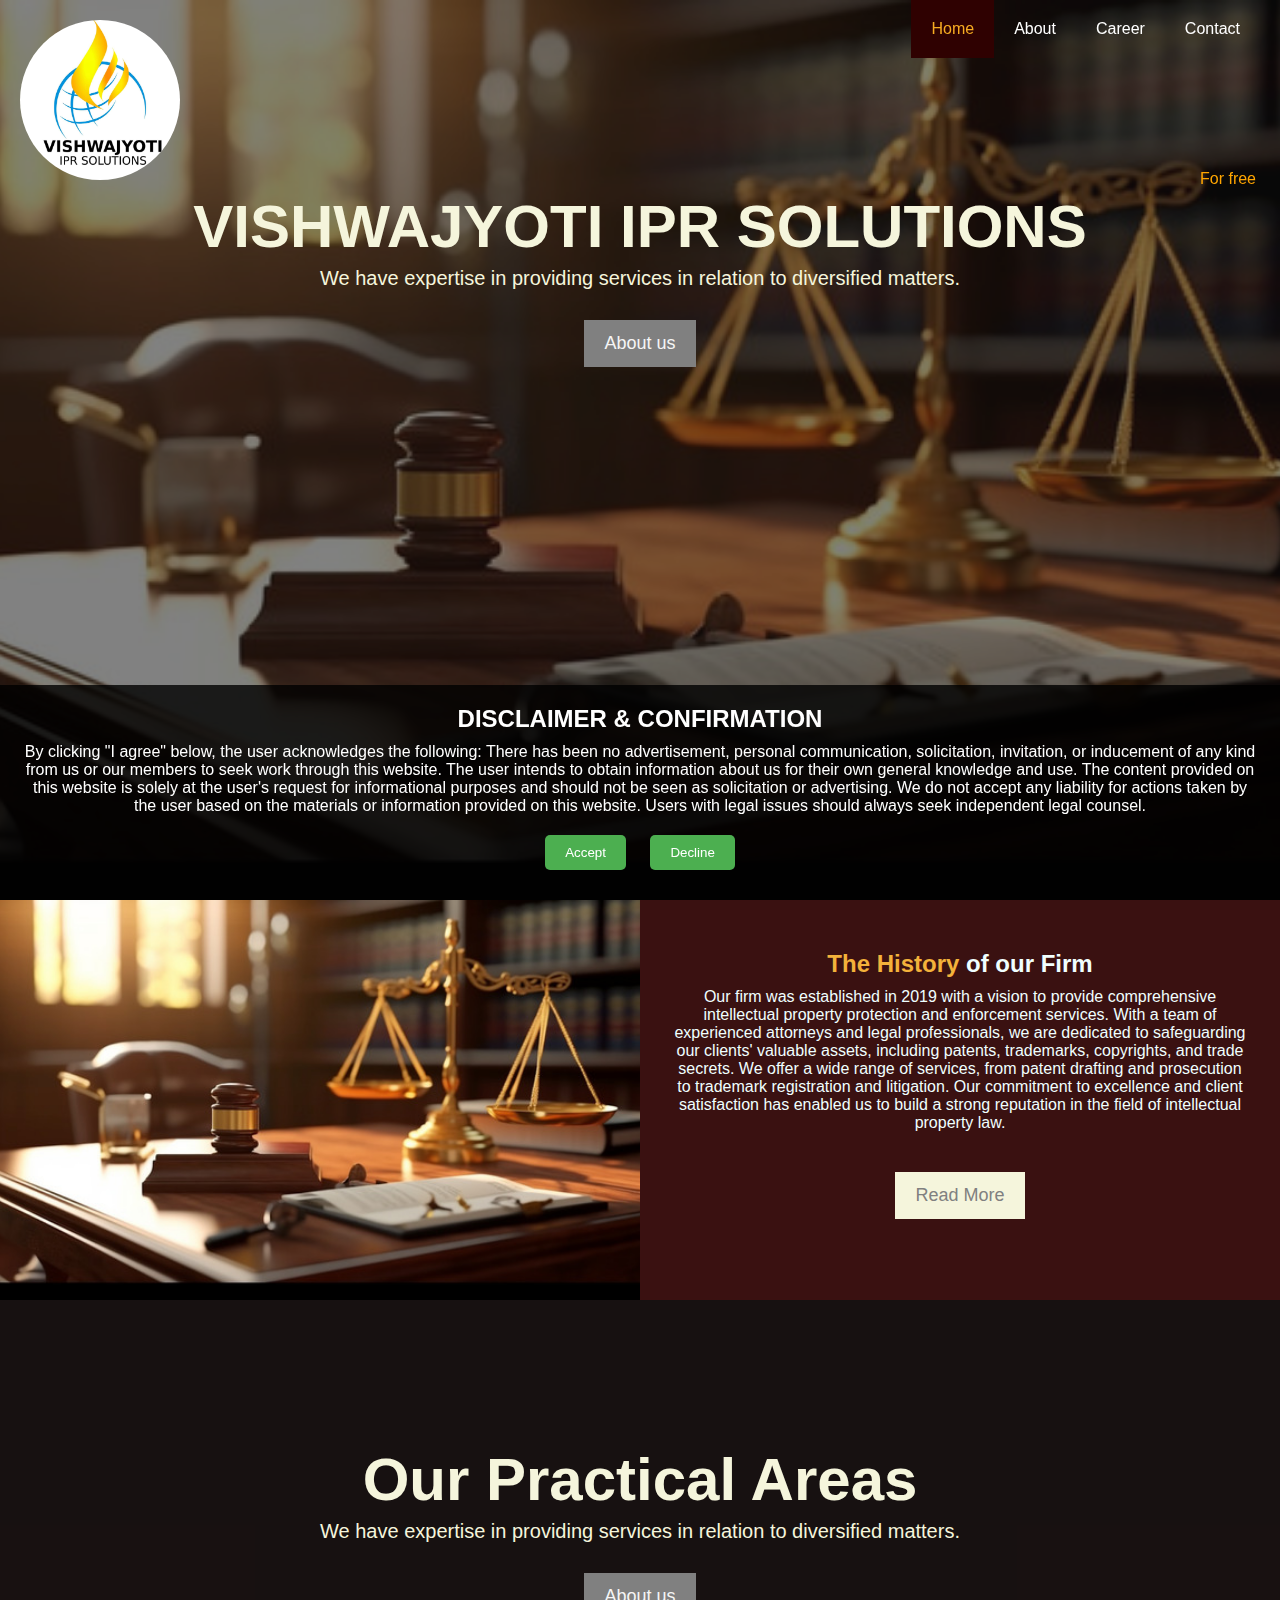
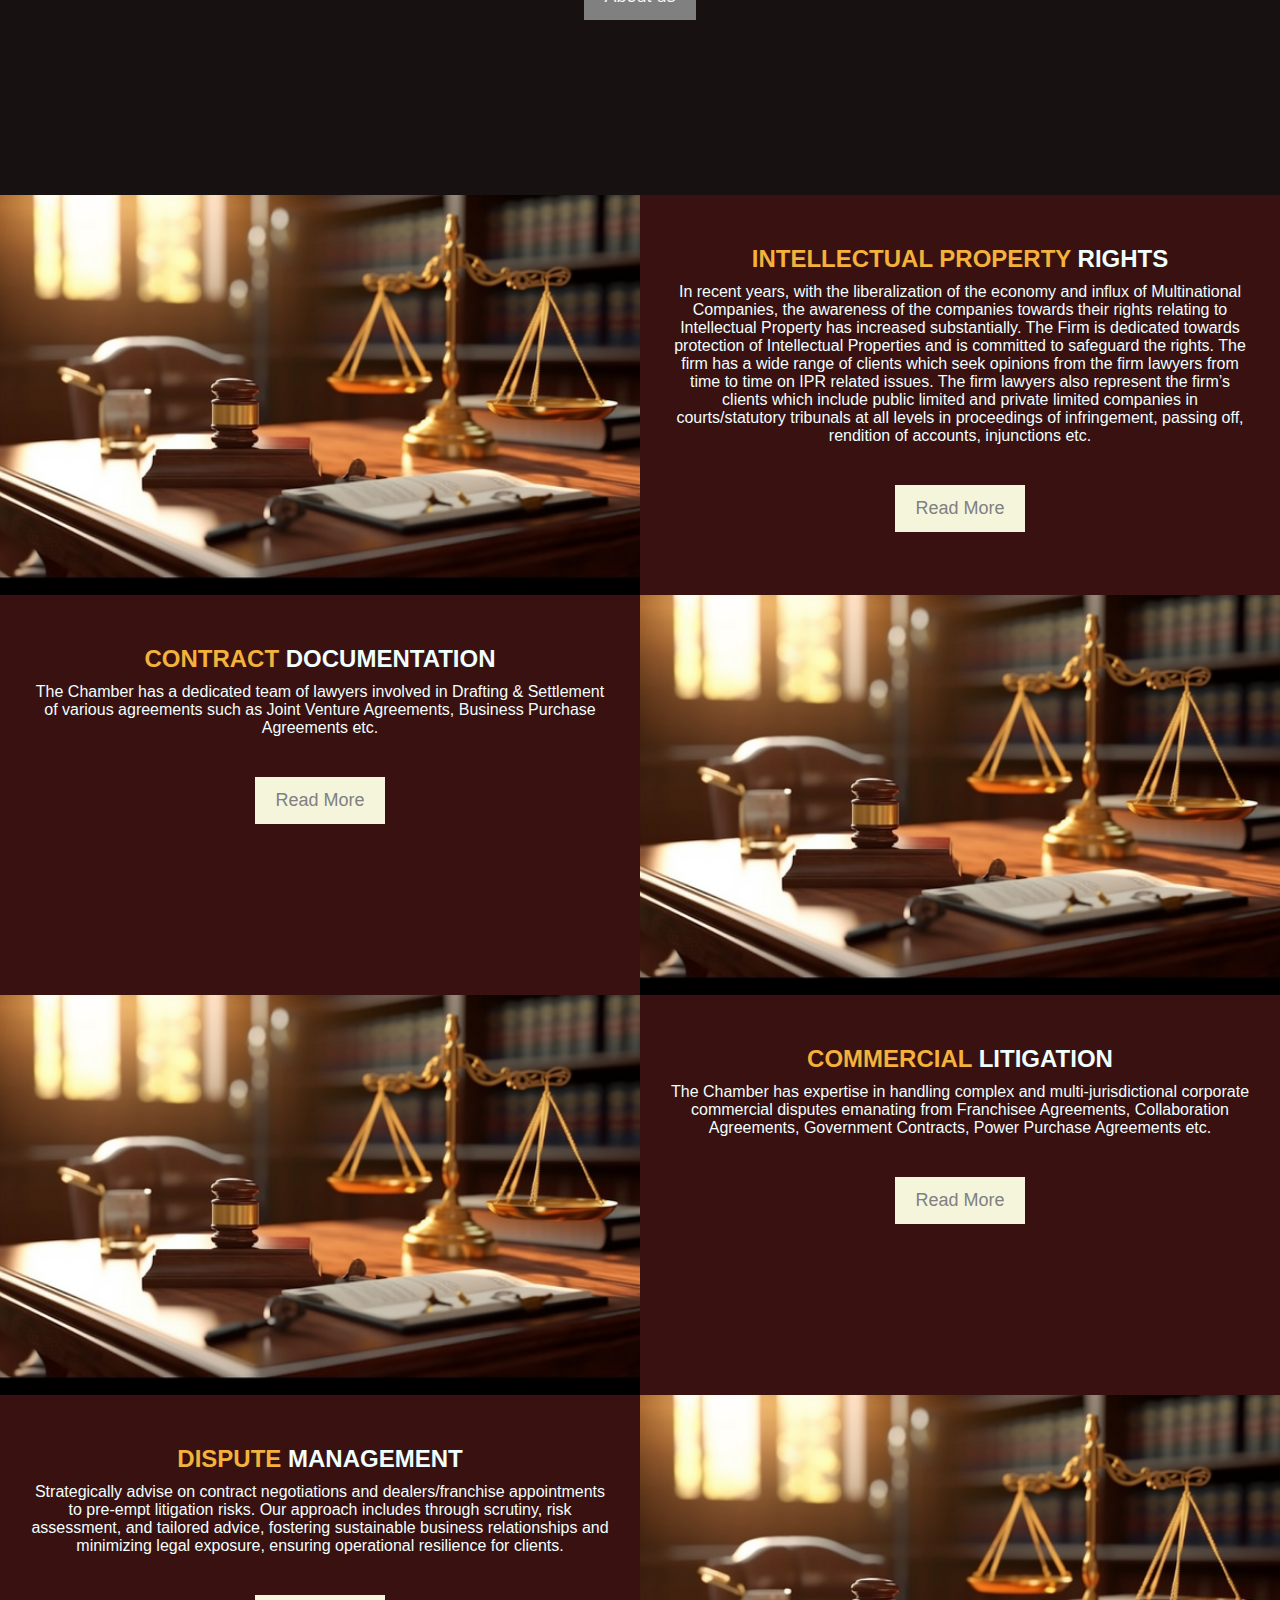
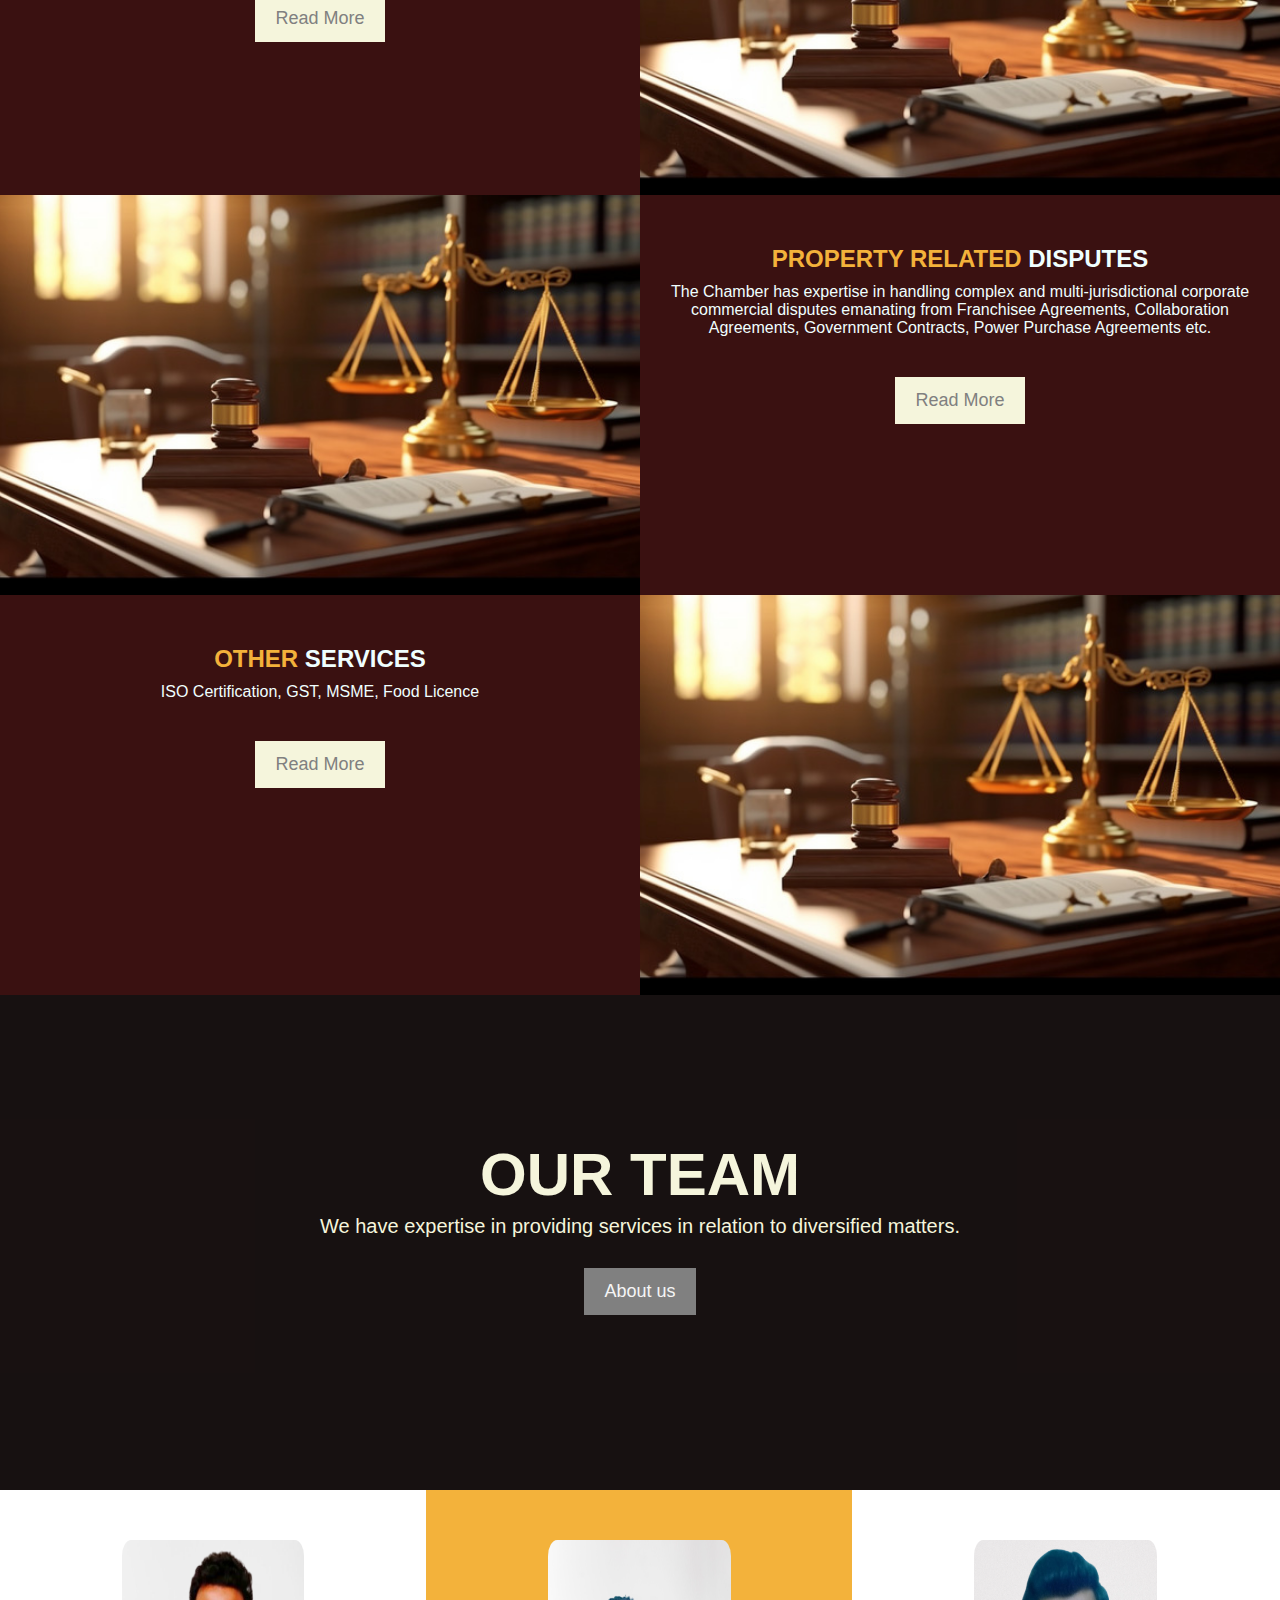
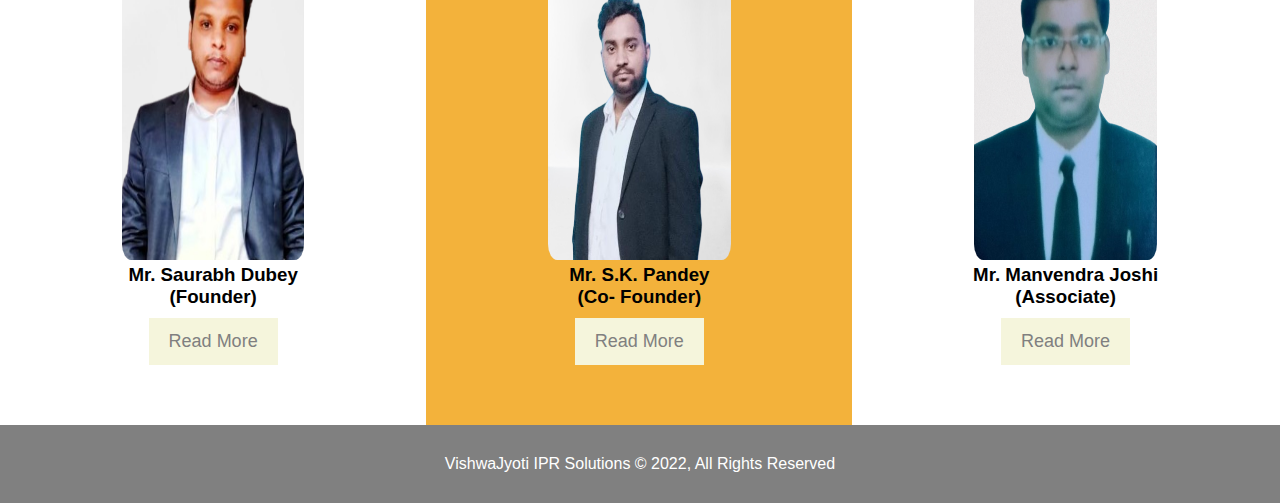
<file: index.html>
<!DOCTYPE html>
<html lang="en">
  <head>
    <meta charset="UTF-8" />
    <meta http-equiv="X-UA-Compatible" content="IE=edge" />
    <meta name="viewport" content="width=device-width, initial-scale=1.0" />
    <title>VishwaJyoti IPR Solutions</title>
    <link rel="stylesheet" href="https://fonts.googleapis.com/css2?family=Material+Symbols+Outlined:opsz,wght,FILL,GRAD@20..48,100..700,0..1,-50..200&icon_names=calendar_month" />
    <link rel="stylesheet" href="css/styles.css" />
    <style>
      .cookie-consent {
          position: fixed;
          bottom: 0;
          left: 0;
          right: 0;
          background-color: rgba(0, 0, 0, 0.8);
          color: white;
          padding: 20px;
          text-align: center;
          display: none;
      }

      .cookie-consent button {
          padding: 10px 20px;
          margin: 10px;
          cursor: pointer;
          background-color: #4CAF50; /* Green */
          color: white;
          border: none;
          border-radius: 5px;
      }

      .cookie-consent button:hover {
          background-color: #45a049;
      }
  </style>
  </head>
  <body>
    <header>
      <nav id="navbar">
        <div class="container">
          <h1 class="logo">
            
            <a href="index.html"><img src="./Images/Ipr_logo.jpg" alt="" id="ipr"></a>
          </h1>
          <ul>
            <li>
              <a href="index.html" class="current">Home</a>
            </li>
            <li>
              <a href="about.html">About</a>
            </li>

            <li>
              <a href="career.html">Career</a>
            </li>

            <li>
              <a href="contact.html">Contact</a>
            </li>
          </ul>
        </div>
      </nav>
    </header>

    <section id="first-section">
      <div class="bg-image">
        <div id="showcase">
          <div class="container">
            <div class="showcase-content">
              <h1 class="logo1">
            
                <a href="index.html"><img src="./Images/Ipr_logo.jpg" alt="" id="ipr"></a>
              </h1>
              <marquee behavior="" direction="left" id="marq"> For free Consultation or Inquiry Contact us on Mob +917065254670, Email info@vishwajyotiipr.in  </marquee>
              <h1><span class="text-primary4">VISHWAJYOTI </span>IPR SOLUTIONS</h1>
              <p class="lead">
                We have expertise in providing services in relation to diversified matters.  
              </p>
              <a class="btn" href="about.html" >About us</a>
             
            </div>
          </div>
        </div>
      </div>
    </section>

    

    <section id="home-info" class="bg-dark">
      <div class="info-img"></div>
      <div class="info-content">
        <h2><span class="text-primary">The History</span> of our Firm</h2>
        <p>
          Our firm was established in 2019 with a vision to provide comprehensive intellectual property protection and enforcement services. With a team of experienced attorneys and legal professionals, we are dedicated to safeguarding our clients' valuable assets, including patents, trademarks, copyrights, and trade secrets. We offer a wide range of services, from patent drafting and prosecution to trademark registration and litigation. Our commitment to excellence and client satisfaction has enabled us to build a strong reputation in the field of intellectual property law.
        </p>

        <a href="about.html" class="btn btn-light info-read-more-btn"
          >Read More</a
        >
      </div>
    </section>

    
    <section id="first-section">
      <div class="bg-image1">
        <div id="showcase">
          <div class="container">
            <div class="showcase-content">
              <h1><span class="text-primary4">Our Practical </span>Areas</h1>
              <p class="lead">
                We have expertise in providing services in relation to diversified matters.  
              </p>
              <a class="btn" href="about.html">About us</a>
             
            </div>
          </div>
        </div>
      </div>
    </section>
    


    <section id="home-info" class="bg-dark">
      <div class="info-img"></div>
      <div class="info-content">
        <h2><span class="text-primary">INTELLECTUAL PROPERTY </span> RIGHTS</h2>
        <p>
          In recent years, with the liberalization of the economy and influx of Multinational Companies, the awareness of the companies towards their rights relating to Intellectual Property has increased substantially. 
The Firm is dedicated towards protection of Intellectual Properties and is committed to safeguard the rights. The firm has a wide range of clients which seek opinions from the firm lawyers from time to time on IPR related issues. The firm lawyers also represent the firm’s clients which include public limited and private limited companies in courts/statutory tribunals at all levels in proceedings of infringement, passing off, rendition of accounts, injunctions etc.
</p>

        <a href="about.html" class="btn btn-light info-read-more-btn"
          >Read More</a
        >
      </div>
    </section>

    <section id="home-info" class="bg-dark">
      <div class="info-img1"></div>
      <div class="info-content">
        <h2><span class="text-primary">CONTRACT </span> DOCUMENTATION</h2>
        <p>
          The Chamber has a dedicated team of lawyers involved in Drafting & Settlement of various agreements such as Joint Venture Agreements, Business Purchase Agreements etc.
        </p>

        <a href="about.html" class="btn btn-light info-read-more-btn"
          >Read More</a
        >
      </div>
    </section>

    <section id="home-info" class="bg-dark">
      <div class="info-img"></div>
      <div class="info-content">
        <h2><span class="text-primary">COMMERCIAL  </span> LITIGATION</h2>
        <p>
          The Chamber has expertise in handling complex and multi-jurisdictional corporate commercial disputes emanating from Franchisee Agreements, Collaboration Agreements, Government Contracts, Power Purchase Agreements etc.
</p>

        <a href="about.html" class="btn btn-light info-read-more-btn"
          >Read More</a
        >
      </div>
    </section>

    <section id="home-info" class="bg-dark">
      <div class="info-img1"></div>
      <div class="info-content">
        <h2><span class="text-primary">DISPUTE </span> MANAGEMENT</h2>
        <p>
          Strategically advise on contract negotiations and dealers/franchise appointments to pre-empt litigation risks. Our approach includes through scrutiny, risk assessment, and tailored advice, fostering sustainable business relationships and minimizing legal exposure, ensuring operational resilience for clients. 
        </p>

        <a href="about.html" class="btn btn-light info-read-more-btn"
          >Read More</a
        >
      </div>
    </section>

    <section id="home-info" class="bg-dark">
      <div class="info-img"></div>
      <div class="info-content">
        <h2><span class="text-primary">PROPERTY RELATED   </span> DISPUTES</h2>
        <p>
          The Chamber has expertise in handling complex and multi-jurisdictional corporate commercial disputes emanating from Franchisee Agreements, Collaboration Agreements, Government Contracts, Power Purchase Agreements etc.
</p>

        <a href="about.html" class="btn btn-light info-read-more-btn"
          >Read More</a
        >
      </div>
    </section>

    <section id="home-info" class="bg-dark">
      <div class="info-img1"></div>
      <div class="info-content">
        <h2><span class="text-primary">OTHER </span> SERVICES</h2>
        <p>
          ISO Certification, GST, MSME, Food Licence 
        </p>

        <a href="about.html" class="btn btn-light info-read-more-btn"
          >Read More</a
        >
      </div>
    </section>

    <section id="first-section">
      <div class="bg-image1">
        <div id="showcase1">
          <div class="container">
            <div class="showcase-content">
              <h1><span class="text-primary4">OUR TEAM </span></h1>
              <p class="lead">
                We have expertise in providing services in relation to diversified matters.  
              </p>
              <a class="btn" href="about.html">About us</a>
             
            </div>
          </div>
        </div>
      </div>
    </section>

    <section id="features">
      <div class="box">
        <img src="/Images/saurabh_pic_index5.png" alt="" />
        <h3>Mr. Saurabh Dubey</h3><h3>(Founder)</h3>
        <p>
          <a href="about.html" class="btn btn-light info-read-more-btn"
          >Read More</a
        >
        </p>
      </div>
      <div class="box bg-primary">
        <img src="/Images/sarvesh_pic_index.png" alt="" />
        <h3>Mr. S.K. Pandey
        </h3><h3>(Co- Founder)</h3>
        <p>
          <a href="about.html" class="btn btn-light info-read-more-btn"
          >Read More</a
        >
        </p>
      </div>
      <div class="box">
        <img src="/Images/manvinder_pic_index.png" alt="" />
        <h3>Mr. Manvendra Joshi
        </h3> <h3>(Associate)</h3>
        <p>
          <a href="about.html" class="btn btn-light info-read-more-btn"
          >Read More</a
        >
        </p>
      </div>
    </section>

    

    

    <div class="clear-floats"></div>

    <div class="cookie-consent" id="cookieConsent">
      <h2>DISCLAIMER & CONFIRMATION</h2>
      <p>By clicking "I agree" below, the user acknowledges the following:

        There has been no advertisement, personal communication, solicitation, invitation, or inducement of any kind from us or our members to seek work through this website.
        
        The user intends to obtain information about us for their own general knowledge and use. The content provided on this website is solely at the user's request for informational purposes and should not be seen as solicitation or advertising.
        
        We do not accept any liability for actions taken by the user based on the materials or information provided on this website. Users with legal issues should always seek independent legal counsel.</p>
      <button id="acceptBtn">Accept</button>
      <button id="declineBtn">Decline</button>
  </div>

    <footer id="main-footer">
      <p>VishwaJyoti IPR Solutions &copy; 2022, All Rights Reserved</p>
    </footer>

    <script>
      window.onload = function() {
          var cookieConsent = document.getElementById('cookieConsent');
          cookieConsent.style.display = 'block';

          document.getElementById('acceptBtn').addEventListener('click', function() {
              cookieConsent.style.display = 'none';
              // alert('Cookies accepted.'); // Replace this with your actual action
              // window.location.href = 'https://www.example.com';
          });

          document.getElementById('declineBtn').addEventListener('click', function() {
              cookieConsent.style.display = 'none';
              // alert('Cookies declined.'); // Replace this with your actual action
              window.location.href = 'https://www.google.com';
          });
      }
  </script>
    
  </body>
</html>
</file>
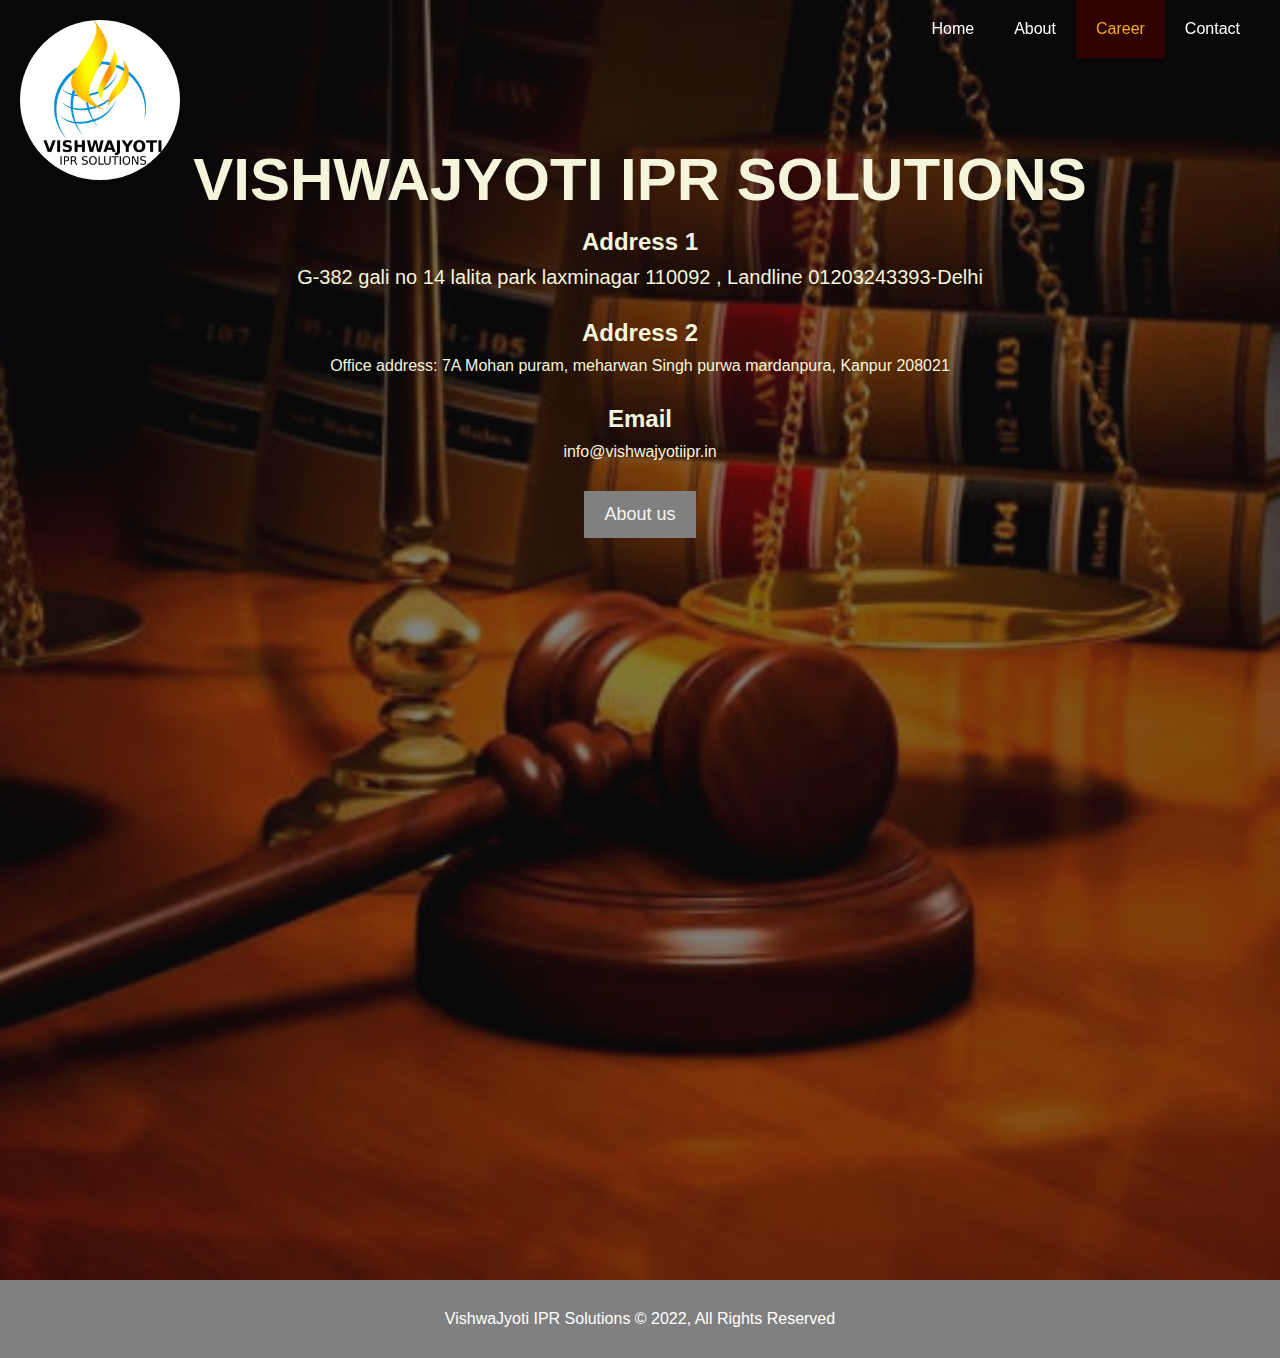
<file: career.html>
<!DOCTYPE html>
<html lang="en">
  <head>
    <meta charset="UTF-8" />
    <meta http-equiv="X-UA-Compatible" content="IE=edge" />
    <meta name="viewport" content="width=device-width, initial-scale=1.0" />
    <title>VishwaJyoti IPR Solutions</title>
    <link rel="stylesheet" href="https://fonts.googleapis.com/css2?family=Material+Symbols+Outlined:opsz,wght,FILL,GRAD@20..48,100..700,0..1,-50..200&icon_names=calendar_month" />
    <link rel="stylesheet" href="css/styles.css" />
  </head>
  <body>
    <header>
      <nav id="navbar">
        <div class="container">
          <h1 class="logo">
            
            <a href="index.html"><img src="./Images/Ipr_logo.jpg" alt="" id="ipr"></a>
          </h1>
          <ul>
            <li>
              <a href="index.html" >Home</a>
            </li>
            <li>
              <a href="about.html">About</a>
            </li>

            <li>
              <a href="career.html" class="current">Career</a>
            </li>

            <li>
              <a href="contact.html" >Contact</a>
            </li>
          </ul>
        </div>
      </nav>
    </header>

    <section id="first-section">
      <div class="bg-image3">
        <div id="showcase3">
          <div class="container">
            <div class="showcase-content">
              <h1><span class="text-primary4">VISHWAJYOTI </span>IPR SOLUTIONS</h1>
              <br>
              <h2>Address 1</h2>
              <p class="lead">
                G-382 gali no 14 lalita park laxminagar 110092 , Landline 01203243393-Delhi 
              </p>
             

                <h2>Address 2</h2>
              <p>Office address:

                7A Mohan puram, meharwan Singh purwa mardanpura, Kanpur 208021</p>
             

              <!-- <h2>Office 1</h2>
              <p> B-3, First Floor, Jangpura Extension, 
                New Delhi - 110014.
                </p> -->

                <h2>Email</h2>
              <p> info@vishwajyotiipr.in
                  
                </p>

             

               

                <a class="btn" href="about.html">About us</a>
             
            </div>
          </div>
        </div>
      </div>
    </section>

    

    <footer id="main-footer">
      <p>VishwaJyoti IPR Solutions &copy; 2022, All Rights Reserved</p>
    </footer>
  </body>
</html>
</file>
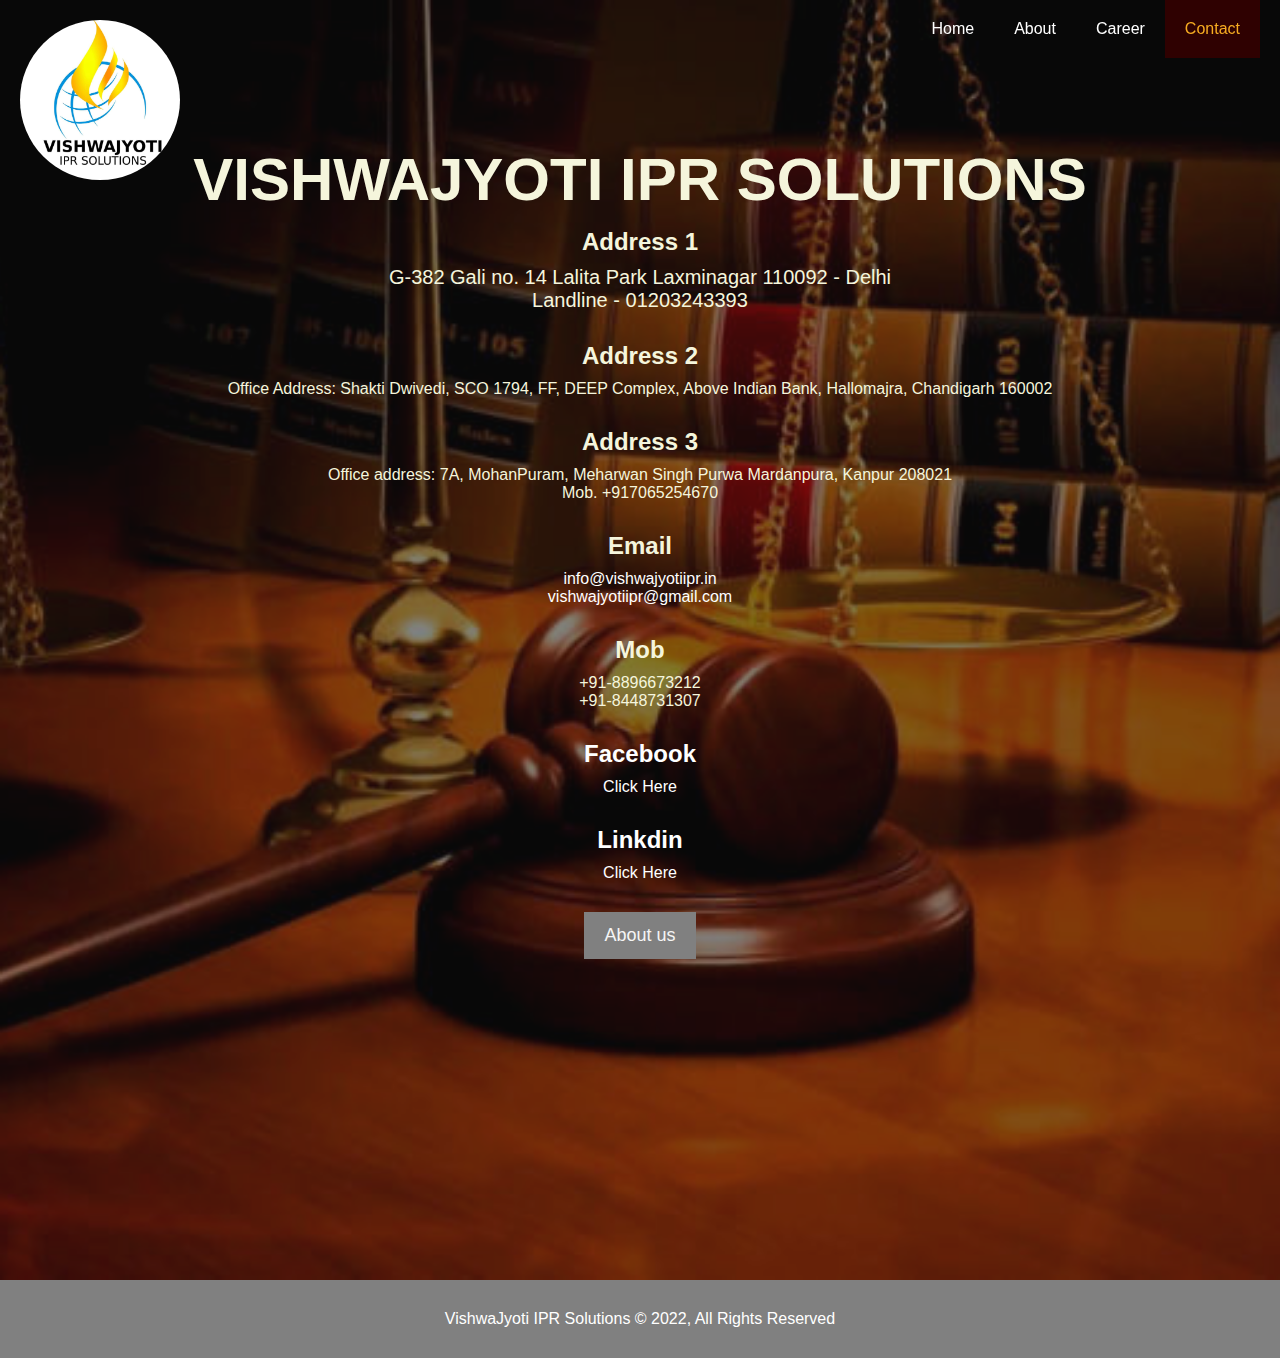
<file: contact.html>
<!DOCTYPE html>
<html lang="en">
  <head>
    <meta charset="UTF-8" />
    <meta http-equiv="X-UA-Compatible" content="IE=edge" />
    <meta name="viewport" content="width=device-width, initial-scale=1.0" />
    <title>VishwaJyoti IPR Solutions</title>
    <link rel="stylesheet" href="https://fonts.googleapis.com/css2?family=Material+Symbols+Outlined:opsz,wght,FILL,GRAD@20..48,100..700,0..1,-50..200&icon_names=calendar_month" />
    <link rel="stylesheet" href="css/styles.css" />
  </head>
  <body>
    <header>
      <nav id="navbar">
        <div class="container">
          <h1 class="logo">
            
            <a href="index.html"><img src="./Images/Ipr_logo.jpg" alt="" id="ipr"></a>
          </h1>
          <ul>
            <li>
              <a href="index.html" >Home</a>
            </li>
            <li>
              <a href="about.html">About</a>
            </li>

            <li>
              <a href="career.html">Career</a>
            </li>

            <li>
              <a href="contact.html" class="current">Contact</a>
            </li>
          </ul>
        </div>
      </nav>
    </header>

    <section id="first-section">
      <div class="bg-image3">
        <div id="showcase3">
          <div class="container">
            <div class="showcase-content">
              <h1><span class="text-primary4">VISHWAJYOTI </span>IPR SOLUTIONS</h1>
              <br>
              <h2>Address 1</h2>
              <p class="lead">
                G-382 Gali no. 14 Lalita Park Laxminagar 110092 - Delhi <br> Landline - 01203243393 </p>
                
              <h2>Address 2</h2>
              <p>Office Address:

                Shakti Dwivedi,
                SCO 1794, FF, DEEP Complex, Above Indian Bank,
                Hallomajra, Chandigarh 160002</p>

                <h2>Address 3</h2>
              <p>Office address:

                7A, MohanPuram, Meharwan Singh Purwa Mardanpura, Kanpur 208021 <br>
                Mob. +917065254670</p>
             

              <!-- <h2>Office 1</h2>
              <p> B-3, First Floor, Jangpura Extension, 
                New Delhi - 110014.
                </p> -->

                <h2>Email</h2>
              <p > 
                <a href="https://mail.google.com/mail/u/0/#inbox?compose=DmwnWrRlRHvNbqlWZJCrllhvGxVpxlKsMHsLKCxqJqRQdWndhNxXMBHBVGKVfvLFrjCnlBjWQCVG" style="color: white;"> info@vishwajyotiipr.in</a>   <br>   <a href="https://mail.google.com/mail/u/0/#inbox?compose=DmwnWrRlRHvNbqlWZJCrllhvGxVpxlKsMHsLKCxqJqRQdWndhNxXMBHBVGKVfvLFrjCnlBjWQCVG" style="color: white;">vishwajyotiipr@gmail.com</a>
                  
                </p>

                <h2>Mob</h2>
              <p> +91-8896673212 <br>  +91-8448731307
                </p>

                <h2><a href="https://www.facebook.com/profile.php?id=100076149278268&mibextid=ZbWKwL" style="color:white;">Facebook</a></h2>
                <p> <a href="https://www.facebook.com/profile.php?id=100076149278268&mibextid=ZbWKwL" style="color:white;">Click Here</a>
                </p>

                <h2><a href="https://www.linkedin.com/in/vishwajyoti-ipr-solutions-52b103250?utm_source=share&utm_campaign=share_via&utm_content=profile&utm_medium=android_app" style="color:white;">Linkdin</a></h2>
                <p> <a href="https://www.linkedin.com/in/vishwajyoti-ipr-solutions-52b103250?utm_source=share&utm_campaign=share_via&utm_content=profile&utm_medium=android_app" style="color:white;">Click Here</a>
                </p>

                <a class="btn" href="about.html">About us</a>
             
            </div>
          </div>
        </div>
      </div>
    </section>

    

    <footer id="main-footer">
      <p>VishwaJyoti IPR Solutions &copy; 2022, All Rights Reserved</p>
    </footer>
  </body>
</html>
</file>
<file: css/styles.css>
* {
  margin: 0;
  padding: 0;
  box-sizing: border-box;
}
html,
body {
  font-family: Arial, Helvetica, sans-serif;
}

a {
  color: blue;
  text-decoration: none;
}

h1 {
  padding-bottom: 20px;
}

p {
  margin: 10px 0;
}

.text-primary {
  color: rgb(243, 178, 59);
}

.lead {
  font-size: 20px;
}

.btn {
  color: whitesmoke;
  display: inline-block;
  background-color: gray;
  padding: 13px 20px;
  border: none;
  cursor: pointer;
  font-size: 18px;
}

.btn:hover {
  background-color: rgb(63, 61, 61);
  color: orange;
}

.container {
  margin: auto;
  max-width: 100%;
  padding: 0 20px;
  overflow: auto;
}

.py-1 {
padding: 10px 0;
}

.py-2 {
padding: 20px 0;
}

.py-3 {
padding: 30px 0;
}

.heading-1 {
  font-size: 40px;
}








/* Navbar styles */
#navbar {
  
  color: yellowgreen;
  overflow: auto;
  position: fixed;
  width: 100%;
  
}

#navbar a {
  color: white;
}

#navbar h1 {
  float: left;
  padding-top: 20px;
}

#navbar ul {
  list-style: none;
  float: right;
}

#navbar ul li {
  float: left;
}

#navbar ul li a {
  display: block;
  padding: 20px;
  text-align: center;
}

#navbar ul li a:hover,
#navbar ul li a.current {
  background: rgb(47, 1, 1);
  color: rgb(247, 172, 33);
}

.bg-image {
  height: 100vh;
  
  /*  background: url('../Images/bg-1.jpg');
    background-position: center center;
    background-size: cover;
    background-repeat: no-repeat; */

  background: url("../Images/adv_4.jpg") no-repeat center center/cover;
  /* background-size: cover; */
}

.bg-image1 {
  height: 55vh;
  /*  background: url('../Images/bg-1.jpg');
    background-position: center center;
    background-size: cover;
    background-repeat: no-repeat; */

  /* background: url("../Images/adv_7.jpg") no-repeat center center/cover; */
  background-color: rgb(33, 20, 20);
}

.bg-image2 {
  height: 150vh;
  /*  background: url('../Images/bg-1.jpg');
    background-position: center center;
    background-size: cover;
    background-repeat: no-repeat; */

  background: url("../Images/adv_7.jpg") no-repeat center center/cover;
  /* background-color: rgb(33, 20, 20); */
}

.bg-image3 {
  height: 80em;
  /*  background: url('../Images/bg-1.jpg');
    background-position: center center;
    background-size: cover;
    background-repeat: no-repeat; */

  background: url("../Images/adv_7.jpg") no-repeat center center/cover;
  /* background-color: rgb(33, 20, 20); */
}

#showcase {
  background: rgba(15, 15, 15, 0.527);
  height: 100vh;
}



#showcase .showcase-content {
  color: beige;
  text-align: center;
  padding-top: 170px;
}

#showcase .showcase-content h1 {
  font-size: 60px;
  line-height: 20px;
}

#showcase .showcase-content p {
  padding-bottom: 20px;
}

#showcase1 {
  background: rgba(15, 15, 15, 0.527);
  height: 100%;
}

#showcase1 .showcase-content {
  color: beige;
  text-align: center;
  padding-top: 170px;
}

#showcase1 .showcase-content h1 {
  font-size: 60px;
  line-height: 20px;
}

#showcase1 .showcase-content p {
  padding-bottom: 20px;
}

#showcase2 {
  background: rgba(15, 15, 15, 0.527);
  height: 100%;
}

#showcase2 .showcase-content {
  color: beige;
  text-align: center;
  padding-top: 170px;
}

#showcase2 .showcase-content h1 {
  font-size: 60px;
  line-height: 20px;
}

#showcase2 .showcase-content p {
  padding-bottom: 20px;
}

#showcase3 {
  background: rgba(15, 15, 15, 0.527);
  height: 100%;
}

#showcase3 .showcase-content {
  color: beige;
  text-align: center;
  padding-top: 170px;
}

#showcase3 .showcase-content h1 {
  font-size: 60px;
  line-height: 20px;
}

#showcase3 .showcase-content p {
  padding-bottom: 20px;
}

/* Home info Section */

#home-info {
    height: 400px;
    display: flex;
    justify-content: center;
}

#home-info .info-img {
    height: 100%;
    width: 50%;
    background: url("../Images/adv_4.jpg") no-repeat center center/cover;
    
   
}

#home-info .info-img1 {
  height: 100%;
  width: 50%;
  background: url("../Images/adv_4.jpg") no-repeat center center/cover;
  order: 2;
 
}

#home-info .info-img2 {
  height: 100%;
  width: 50%;
  /* background: url("../Images/adv_4.jpg") no-repeat center center/cover; */
  background-color: white;
  
 
}

#home-info .info-content {
    height: 100%;
    width: 50%;
    float: right;
    text-align: center;
    padding: 50px 30px;
    overflow: hidden;
}

#home-info .info-content p {
    padding-bottom: 30px;
}



.bg-dark {
    background-color: rgb(58, 17, 17);
    color: azure;
}

.bg-dark1 {
  background-color: white;
  color: rgb(58, 17, 17);
}

.bg-primary {
  background-color: rgb(243, 178, 59);
  
  
}

#prs {

  height: 300%;
  
}

.btn-light {
    background-color: beige;
    color: gray;
}

/* Features */

#features {
  display: flex;
}

.box {
  
  width: 33.3%;
  
  padding: 50px;
  text-align: center;
}

.box img {
  height: 20em;
  width: 56%;
  border-radius: 5%;
  
}

.clear-floats {
  clear:both;
}

/* About-info */
#about-info .info-left {
  width: 50%;
  height: 100%;
  float: left;
  background-color: red;
}

#about-info .info-right {
  width: 50%;
  height: 100%;
  float: right;
  animation: rotate 10s linear infinite;
  
}

#about-info {
  background-color: red;
}

@keyframes rotate {
  0% { transform: rotateY(0deg); }
  100% { transform: rotateY(360deg);}
}



#about-info .info-right img {
  display: block;
  width: 70%;
  border-radius: 50%;
  margin: auto;
  
}

/* Testimonials */
#testimonials {
  height: 600px;
  padding-top: 100px;
  background: url("../Images/bg-4.jpg") no-repeat center center/cover;
  
}

#testimonials h2 {
  text-align: center;
  padding: 40px;
}

#testimonials .testimonial {
  padding: 20px;
  margin-bottom: 40px;
  border-radius: 5px;
  opacity: 0.9;
  height: 140px;
}

#testimonials .testimonial img {
  width: 100px;
  border-radius: 50%;
  float: left;
  margin-right: 20px;
  transition: transform 1s ease;
}

#testimonials .testimonial img:hover {
  transform: scale(1.3);
}





/* Contact form */

#contact-form .form-group {
  margin-bottom: 20px;
}

#contact-form label {
  display: block;
  margin-bottom: 5px;
}

#contact-form input,
#contact-form textarea {
  width: 100%;
  padding: 10px;
  border: 1px solid gray;
}

#contact-form textarea {
  height: 200px;
}

#contact-form input:focus {
  outline: none;
  border: 5px solid orangered;
}

.container .form-group select {
  width: 100%;
  padding: 10px;
  border-radius: 5px;
  border:rgb(63, 61, 61) 1px solid;
}

#contact-info {
  background-color: #333;
}


#code{
  display: inline-block;
  width: 30%;
  
 } 
 
 
 
 #phone{
   display: inline-block;
   width: 65%;
 }



/*Footer*/

.box3 {
  margin-top:  40px;
  background-color: #333;
}

#main-footer {
  background-color: grey;
  color: white;
  text-align: center;
  padding: 20px;
  position: sticky;
  margin-bottom: 0px;
  
}

#main-footer1 {
  position: absolute;
  bottom: 0;
  width: 100%;
  background-color: #f1f1f1;
  text-align: center;
  padding: 10px;
  
}

marquee {
  margin-top: 0%;
  font-size: 100%;
  color: orange;
  padding-bottom: 2%;
  
}

#ipr {
  height: 5em;
  border-radius: 50%;
  
}

.logo1 {
  display: none;
}




#adc {
  margin-top: 2%;
  border-radius: 50%;
  width: 40%;
  height: 80%;
}

#txt {
  font-size: 5rem;
}

#txtt {
  font-size: 2rem;
}

#abs {
  position: absolute;
  height: 100rem;
  width: 100vh;
  position: relative;
}

#lgg {
  height: 1em;
  border-radius: 50%;
  border: 9px solid orange;

}

#lggg {
  height: 2em;
  border-radius: 50%;
  border: 2px solid orange;
  margin-left: 5%;

}

#tdm {
  /* border: 2px solid white; */
  font-size: larger;
}

#abt {
  display: flex;
  flex-direction: row;
  gap: 5%;
}

div > span {
  display: none;
}

#ult {
  display: none;
  padding: 5%;
}




#abt div > span {
  display: none;
  
  top: 100%; /* Adjust as needed */
  left: 0; /* Adjust as needed */
 
  padding: 4%;
  border: 1px solid #ccc;
  
}

#abt div:hover > span, #abt div:hover > div > ul#ult {
  display: block;
}


@media  (max-width: 510px) {

  .logo {
    display: none;
  }

  .logo1 {
    display: block;
  }

 
  
}

@media  (max-width: 1024px) {

  #showcase .showcase-content h1 {
    font-size: 1.5em;
    line-height: 1.5em;
  }

  #showcase1 .showcase-content h1 {
    font-size: 1.5em;
    line-height: 1.5em;
  }

  #showcase2 .showcase-content h1 {
    font-size: 1.5em;
    line-height: 1.5em;
  }
  #showcase3 .showcase-content h1 {
    font-size: 1.5em;
    line-height: 1.5em;
  }

  #abt {
    display: flex;
    flex-direction: column;
  }

  #abt div {
    margin: 5px;
  }

  #home-info .info-img {

    display: none;

  }

  #home-info .info-img1 {
    display: none;
  }

  #home-info .info-img2 {
    display: none;
  }

  
#features {
  display: flex;
  flex-direction: column;
}

.box {
  
  width: 100%;
  
  padding: 50px;
  text-align: center;
}

.box img {
  height: 20em;
  width: auto;
  border-radius: 5%;
  
}

#home-info .info-content {

  width: 70%;

}


}
</file>
